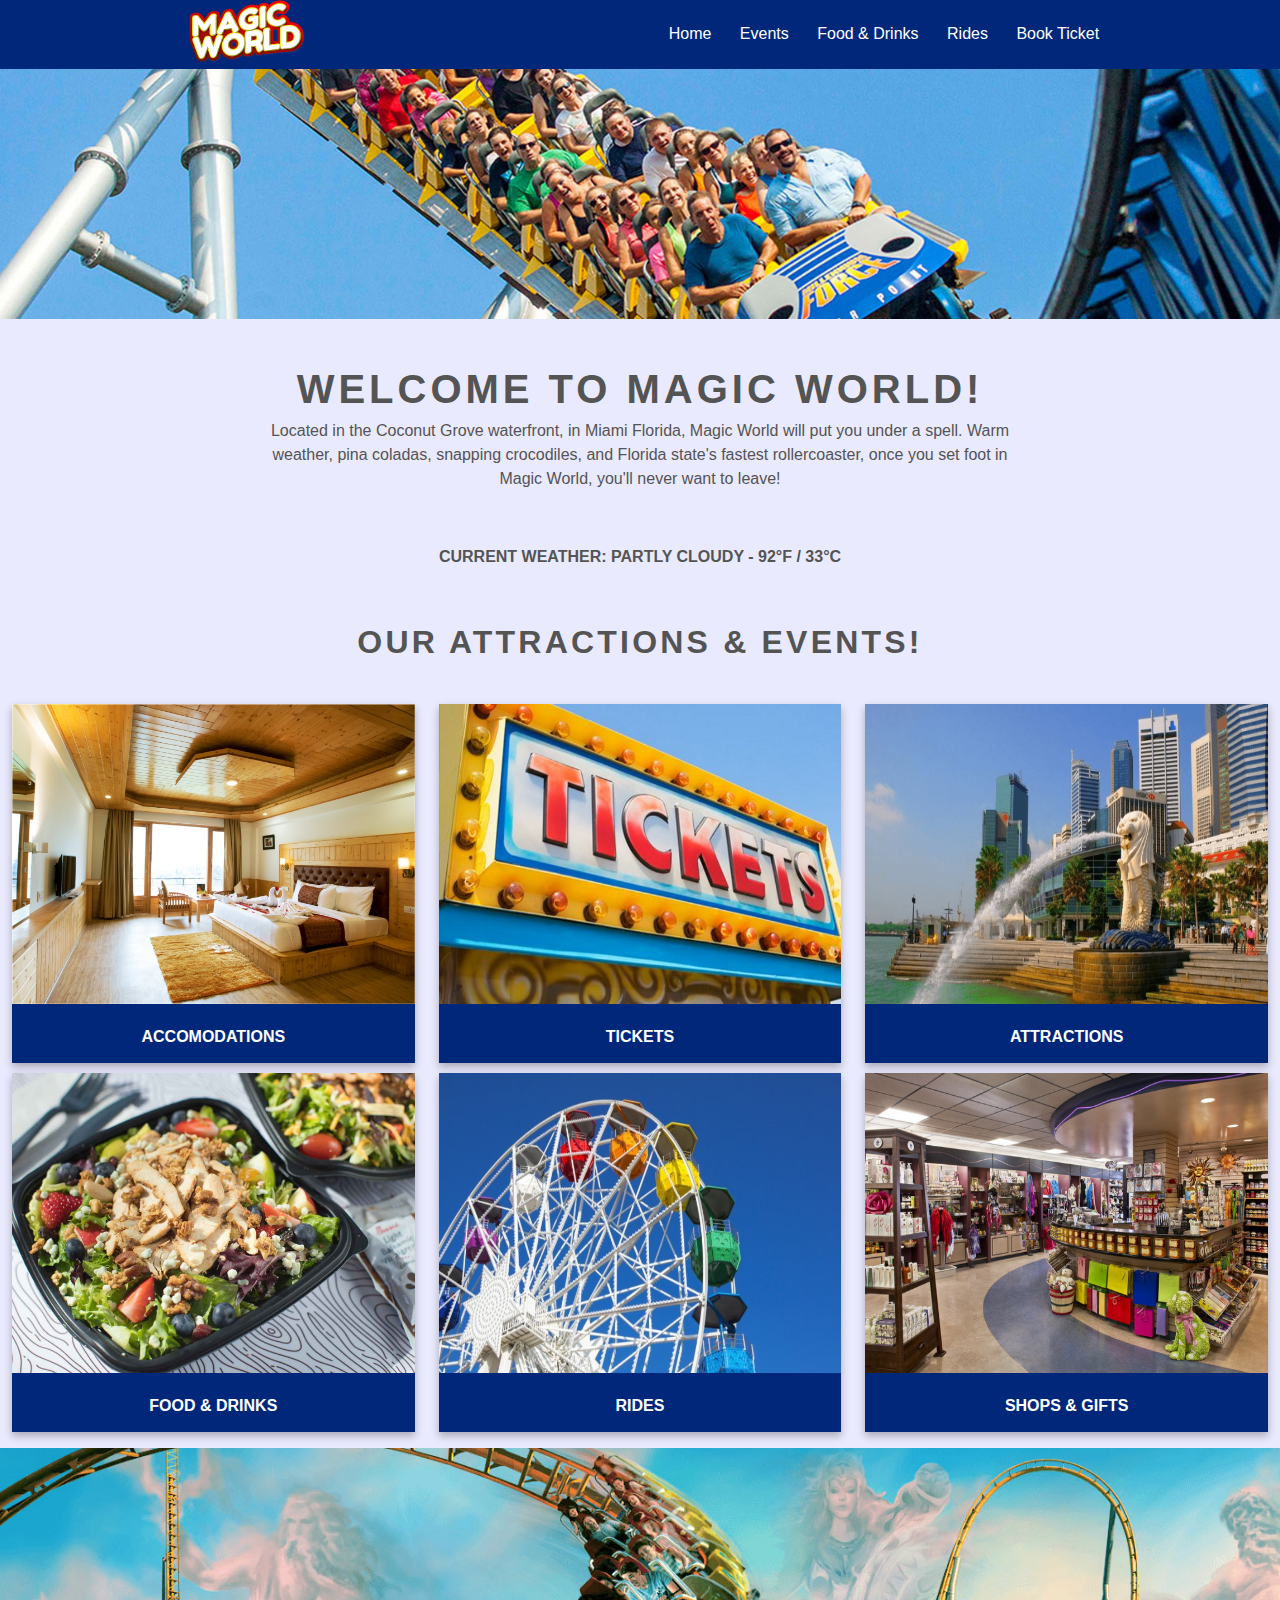
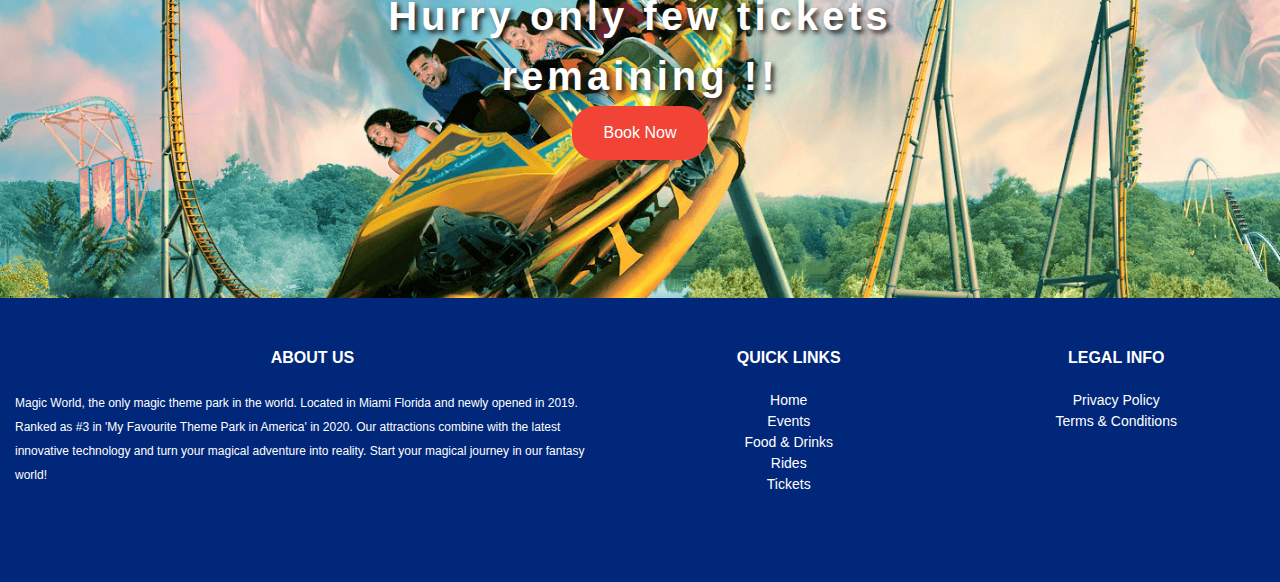
<file: index.html>
<!DOCTYPE html>
<html lang="en">

<head>
  <meta charset="UTF-8" />
  <meta name="viewport" content="width=device-width, initial-scale=1.0" />
  <meta name="description" content="Website for Theme Park - Front page" />
  <meta name="viewport" content="width=device-width, initial-scale=1.0" />
  <meta name="keywords" content="Theme Park, Family pack, Vacation" />
  <link rel="stylesheet" href="css/style.css" />
  <title>Theme Park</title>
</head>

<body>
  <header>
    <div id="header">
      <!-- theme park logo -->
      <a href="index.html"><img src="img/magic_world.png" alt="Logo" width="150" /></a>
      <div>
        <!-- links -->
        <a class="p-5" href="index.html">Home</a>
        <a class="p-5" href="events.html">Events</a>
        <a class="p-5" href="events.html#food-and-drinks">Food & Drinks</a>
        <a class="p-5" href="events.html#rides">Rides</a>
        <a class="p-5" href="booking.html">Book Ticket</a>
      </div>
    </div>
    <!-- splash image -->
    <div id="banner"></div>
  </header>
  <section>
    <!-- welcome text, includes description brief -->
    <div class="welcome-box">
      <div class="welcome-header">WELCOME TO MAGIC WORLD!</div>
      <div class="welcome-subheader">
        Located in the Coconut Grove waterfront, in Miami Florida, Magic World will put you under a spell. Warm
        weather, pina coladas, snapping crocodiles, and Florida state's fastest rollercoaster, once you set foot in
        Magic World, you'll never want to leave!
      </div>
    </div>
    <!-- weather conditions -->
    <div class="text-center text-bold py-5">Current Weather: Partly Cloudy - 92°F / 33°C</div>
  </section>
  <section>
    <!-- attractions, rides, event images and links -->
    <div class="text-center text-bold py-5">
      <h1>Our Attractions & Events!</h1>
    </div>
    <div class="d-flex-events">
      <div class="event-box">
        <img src="img/accom.jpg" alt="" class="img-fluid" />
        <div class="text-center text-bold"><a>Accomodations</a></div>
      </div>
      <div class="event-box">
        <img src="img/tickets.jpg" alt="" class="img-fluid" />
        <div class="text-center text-bold"><a href="booking.html">Tickets</a></div>
      </div>
      <div class="event-box">
        <img src="img/attractions.png" alt="" class="img-fluid" />
        <div class="text-center text-bold"><a>Attractions</a></div>
      </div>
    </div>
  </section>
  <section>
    <div class="d-flex-events py-5">
      <div class="event-box">
        <img src="img/food.jpg" alt="" class="img-fluid" />
        <div class="text-center text-bold"><a href="events.html#food-and-drinks">Food & Drinks</a></div>
      </div>
      <div class="event-box">
        <img src="img/rides.jpg" alt="" class="img-fluid" />
        <div class="text-center text-bold"><a href="events.html#rides">Rides</a></div>
      </div>
      <div class="event-box">
        <img src="img/gifts.jpg" alt="" class="img-fluid" />
        <div class="text-center text-bold"><a>Shops & Gifts</a></div>
      </div>
    </div>
  </section>

  <section>
    <!-- booking call to action -->
    <div id="booking-background">
      <div class="book-box">
        <div class="welcome-header text-booking text-drop">Hurry only few tickets remaining !!</div>
        <a href="booking.html" class="button b-red">Book Now</a>
      </div>
    </div>
  </section>
  <!-- footer section -->
  <footer id="footer-background">
    <div class="d-flex py-5">
      <div class="mx-5 flex-in-2">
        <!-- about the theme park -->
        <div class="footer-header">About Us</div>
        <span class="footer-content">
          Magic World, the only magic theme park in the world. Located in Miami Florida and newly opened in 2019.
          Ranked as #3 in 'My Favourite Theme Park in America' in 2020. Our attractions combine with the latest
          innovative technology and turn your magical adventure into reality. Start your magical journey in our
          fantasy world!
          <br /><br /><br />
        </span>
      </div>
      <div class="mx-5 flex-in-1">
        <!-- footer links -->
        <div class="footer-header">Quick Links</div>
        <ul class="footer-list">
          <li><a class="p-5" href="index.html">Home</a></li>
          <li><a class="p-5" href="events.html">Events</a></li>
          <li><a class="p-5" href="events.html#food-and-drinks">Food & Drinks</a></li>
          <li><a class="p-5" href="events.html#rides">Rides</a></li>
          <li><a class="p-5" href="booking.html">Tickets</a></li>
        </ul>
      </div>
      <div class="mx-5 flex-in-1">
        <!-- legal information -->
        <div class="footer-header">Legal Info</div>
        <ul class="footer-list">
          <li>Privacy Policy</li>
          <li>Terms & Conditions</li>
          <br /><br />
        </ul>
      </div>
    </div>
  </footer>
</body>

</html>
</file>
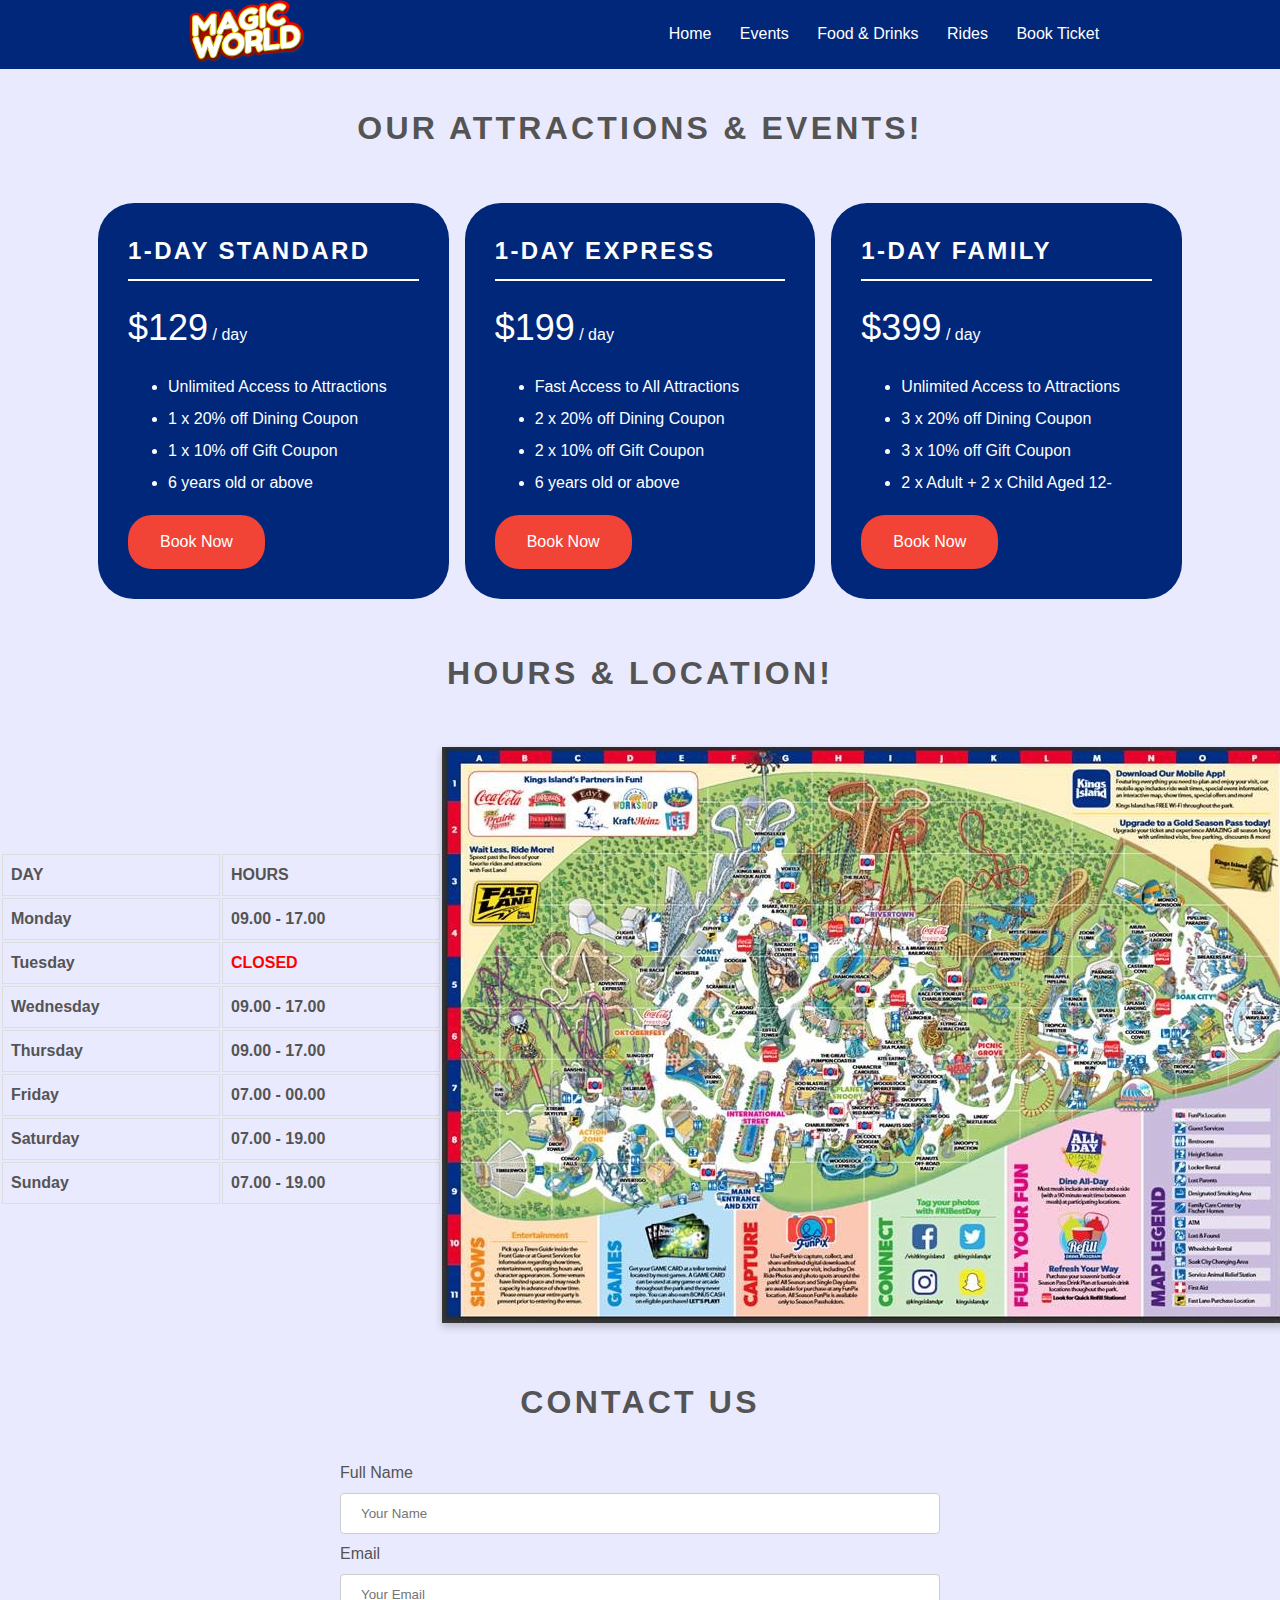
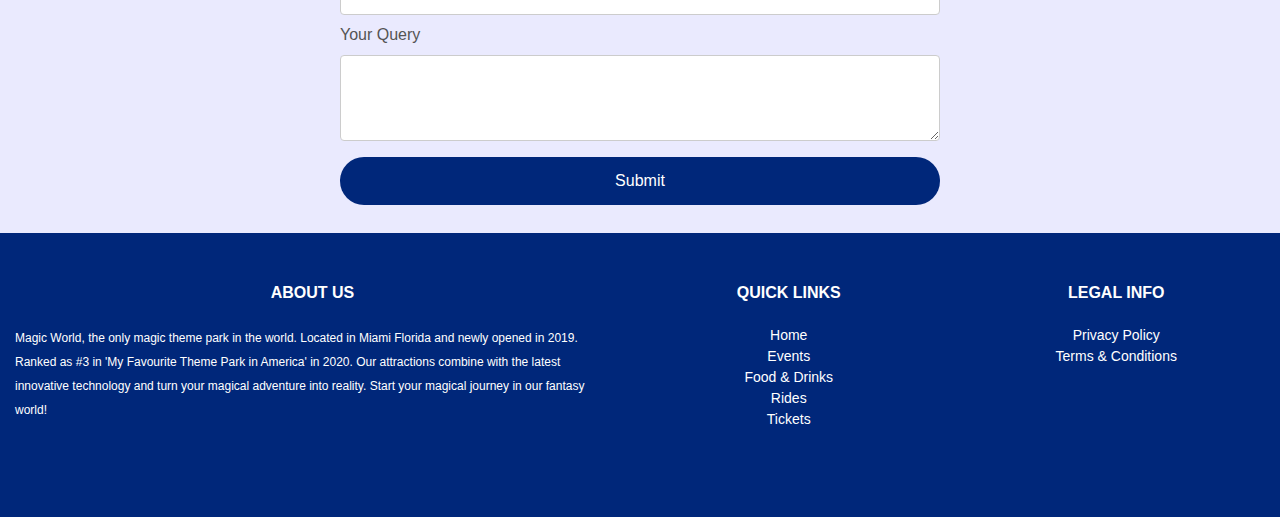
<file: booking.html>
<!DOCTYPE html>
<html lang="en">

<head>
  <meta charset="UTF-8" />
  <meta name="viewport" content="width=device-width, initial-scale=1.0" />
  <meta name="description" content="Website for Theme Park - Booking page" />
  <meta name="viewport" content="width=device-width, initial-scale=1.0" />
  <meta name="keywords" content="Theme Park, Family pack, Vacation, Booking" />
  <link rel="stylesheet" href="css/style.css" />
  <title>Booking | Theme Park</title>
</head>

<body>
  <header>
    <div id="header">
      <!-- theme park logo -->
      <a href="index.html"><img src="img/magic_world.png" alt="Logo" width="150" /></a>
      <div>
        <!-- links -->
        <a class="p-5" href="index.html">Home</a>
        <a class="p-5" href="events.html">Events</a>
        <a class="p-5" href="events.html#food-and-drinks">Food & Drinks</a>
        <a class="p-5" href="events.html#rides">Rides</a>
        <a class="p-5" href="booking.html">Book Ticket</a>
      </div>
    </div>
  </header>
  <section>
    <div class="text-center text-bold py-5">
      <!-- ticket deals and packages -->
      <h1>Our Attractions & Events!</h1>
    </div>
    <div class="pricing-box">
      <div class="pricing-plan">
        <h2>1-Day Standard</h2>
        <p><span>$129</span> / day</p>
        <ul class="price-list">
          <li>Unlimited Access to Attractions </li>
          <li>1 x 20% off Dining Coupon </li>
          <li>1 x 10% off Gift Coupon </li>
          <li>6 years old or above</li>
        </ul>
        <a href="booking.html" class="button b-red">Book Now</a>
      </div>
      <div class="pricing-plan">
        <h2>1-Day Express</h2>
        <p><span>$199</span> / day</p>
        <ul class="price-list">
          <li>Fast Access to All Attractions </li>
          <li>2 x 20% off Dining Coupon </li>
          <li>2 x 10% off Gift Coupon </li>
          <li>6 years old or above </li>
        </ul>
        <a href="booking.html" class="button b-red">Book Now</a>
      </div>
      <div class="pricing-plan">
        <h2>1-Day Family</h2>
        <p><span>$399</span> / day</p>
        <ul class="price-list">
          <li>Unlimited Access to Attractions </li>
          <li>3 x 20% off Dining Coupon </li>
          <li>3 x 10% off Gift Coupon </li>
          <li>2 x Adult + 2 x Child Aged 12- </li>
        </ul>
        <a href="booking.html" class="button b-red">Book Now</a>
      </div>
    </div>
  </section>
  <section>
    <div class="text-center text-bold py-5">
      <!-- theme park information, hours & location -->
      <h1>Hours & Location!</h1>
    </div>
    <div class="d-flex-events">
      <!-- theme park operating hours -->
      <div id="timings">
        <table>
          <thead>
            <tr>
              <th class="uppercase">Day</th>
              <th class="uppercase">Hours</th>
            </tr>
          </thead>
          <tbody>
            <tr>
              <th>Monday</th>
              <th>09.00 - 17.00</th>
            </tr>
            <tr>
              <th>Tuesday</th>
              <th class="danger">CLOSED</th>
            </tr>
            <tr>
              <th>Wednesday</th>
              <th>09.00 - 17.00</th>
            </tr>
            <tr>
              <th>Thursday</th>
              <th>09.00 - 17.00</th>
            </tr>
            <tr>
              <th>Friday</th>
              <th>07.00 - 00.00</th>
            </tr>
            <tr>
              <th>Saturday</th>
              <th>07.00 - 19.00</th>
            </tr>
            <tr>
              <th>Sunday</th>
              <th>07.00 - 19.00</th>
            </tr>
          </tbody>
        </table>
      </div>
      <div id="map">
        <!-- theme park map -->
        <div class="card">
          <img src="img/map.jpg" />
        </div>
      </div>
    </div>
  </section>

  <section>
    <!-- theme park contact form -->
    <form action="#" class="contact-form">
      <div class="text-center text-bold">
        <h1>Contact Us</h1>
      </div>
      <label for="name">Full Name</label>
      <input type="text" id="name" name="fullname" placeholder="Your Name" />

      <label for="email">Email</label>
      <input type="text" id="email" name="email" placeholder="Your Email" />

      <label for="message">Your Query</label>
      <textarea id="message" name="message" rows="4" cols="50"> </textarea>

      <input type="submit" value="Submit" class="button b-purple" />
    </form>
  </section>
  <footer id="footer-background">
    <!-- footer section -->
    <div class="d-flex py-5">
      <div class="mx-5 flex-in-2">
        <!-- about the theme park -->
        <div class="footer-header">About Us</div>
        <span class="footer-content">
          Magic World, the only magic theme park in the world. Located in Miami Florida and newly opened in 2019.
          Ranked as #3 in 'My Favourite Theme Park in America' in 2020. Our attractions combine with the latest
          innovative technology and turn your magical adventure into reality. Start your magical journey in our
          fantasy world!
          <br /><br /><br />
        </span>
      </div>
      <div class="mx-5 flex-in-1">
        <!-- footer links -->
        <div class="footer-header">Quick Links</div>
        <ul class="footer-list">
          <li><a class="p-5" href="index.html">Home</a></li>
          <li><a class="p-5" href="events.html">Events</a></li>
          <li><a class="p-5" href="events.html#food-and-drinks">Food & Drinks</a></li>
          <li><a class="p-5" href="events.html#rides">Rides</a></li>
          <li><a class="p-5" href="booking.html">Tickets</a></li>
        </ul>
      </div>
      <div class="mx-5 flex-in-1">
        <!-- legal info -->
        <div class="footer-header">Legal Info</div>
        <ul class="footer-list">
          <li>Privacy Policy</li>
          <li>Terms & Conditions</li>
          <br /><br />
        </ul>
      </div>
    </div>
  </footer>
</body>

</html>
</file>
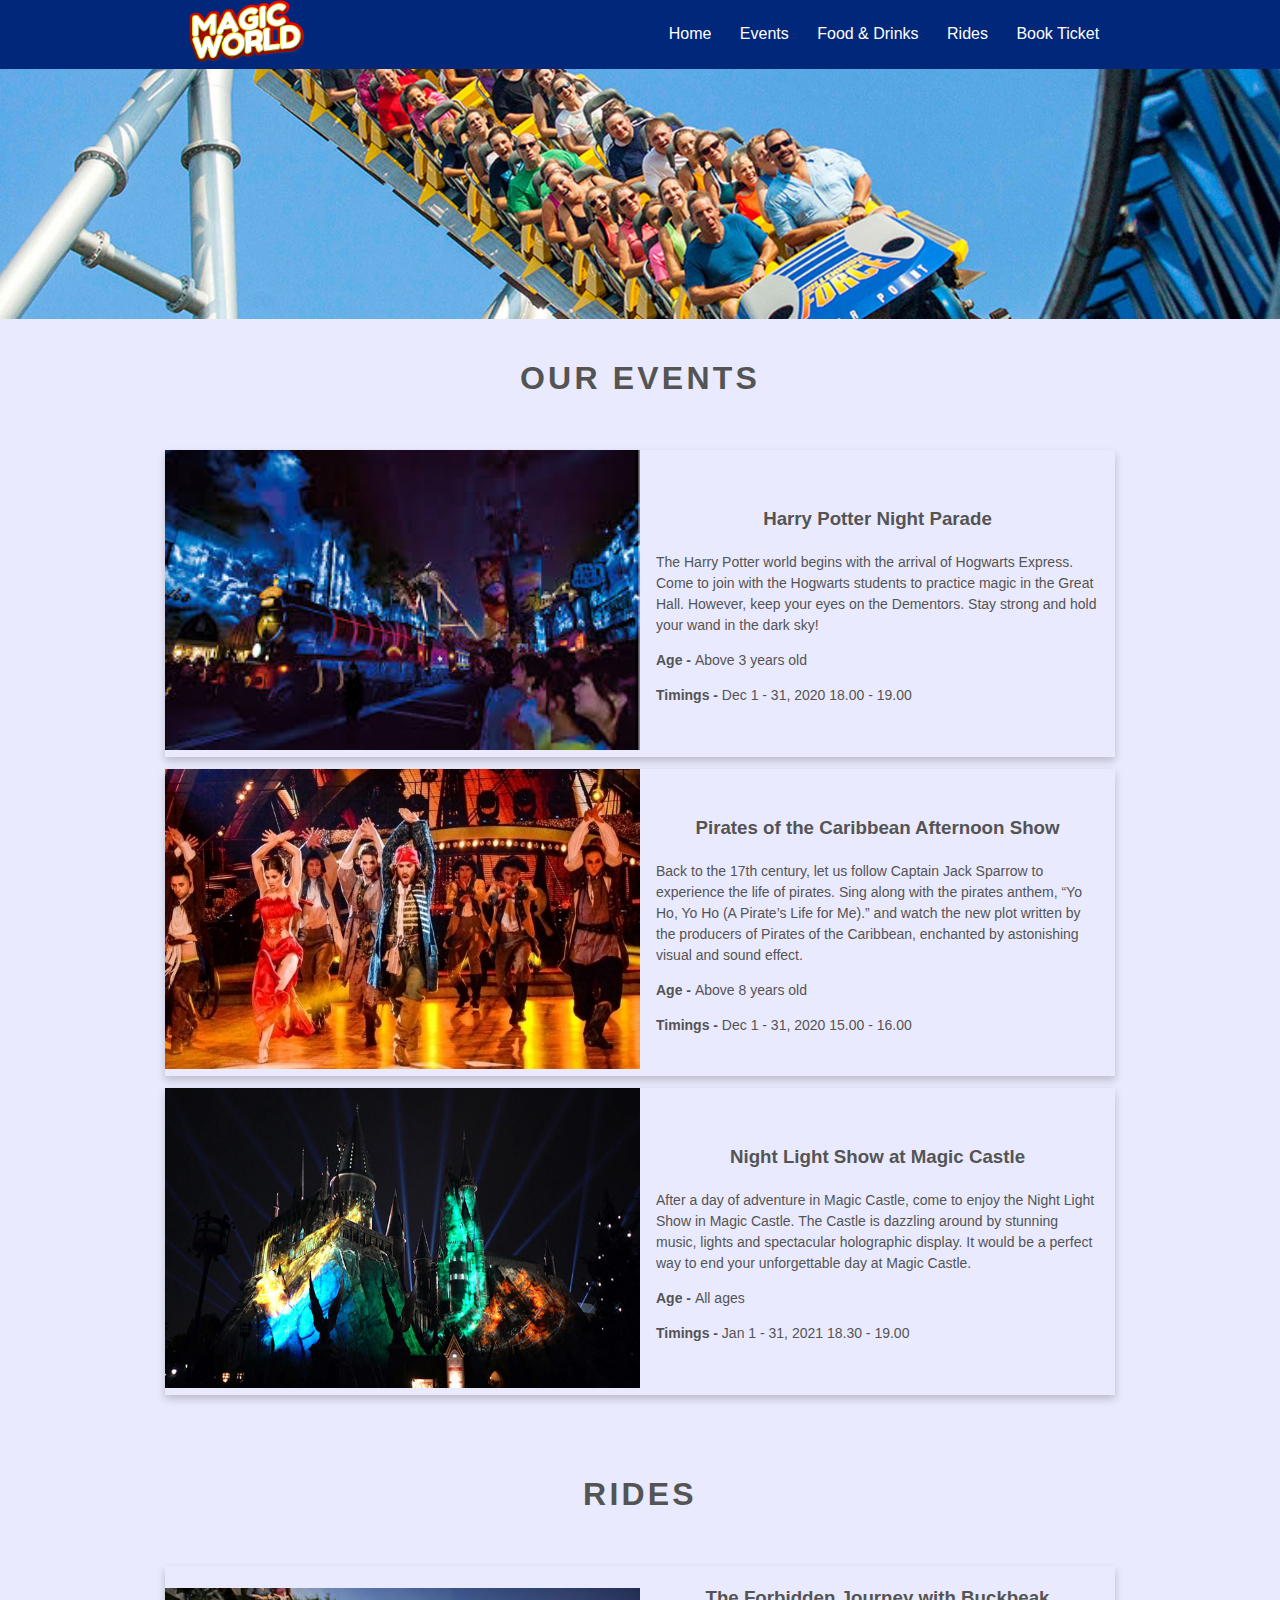
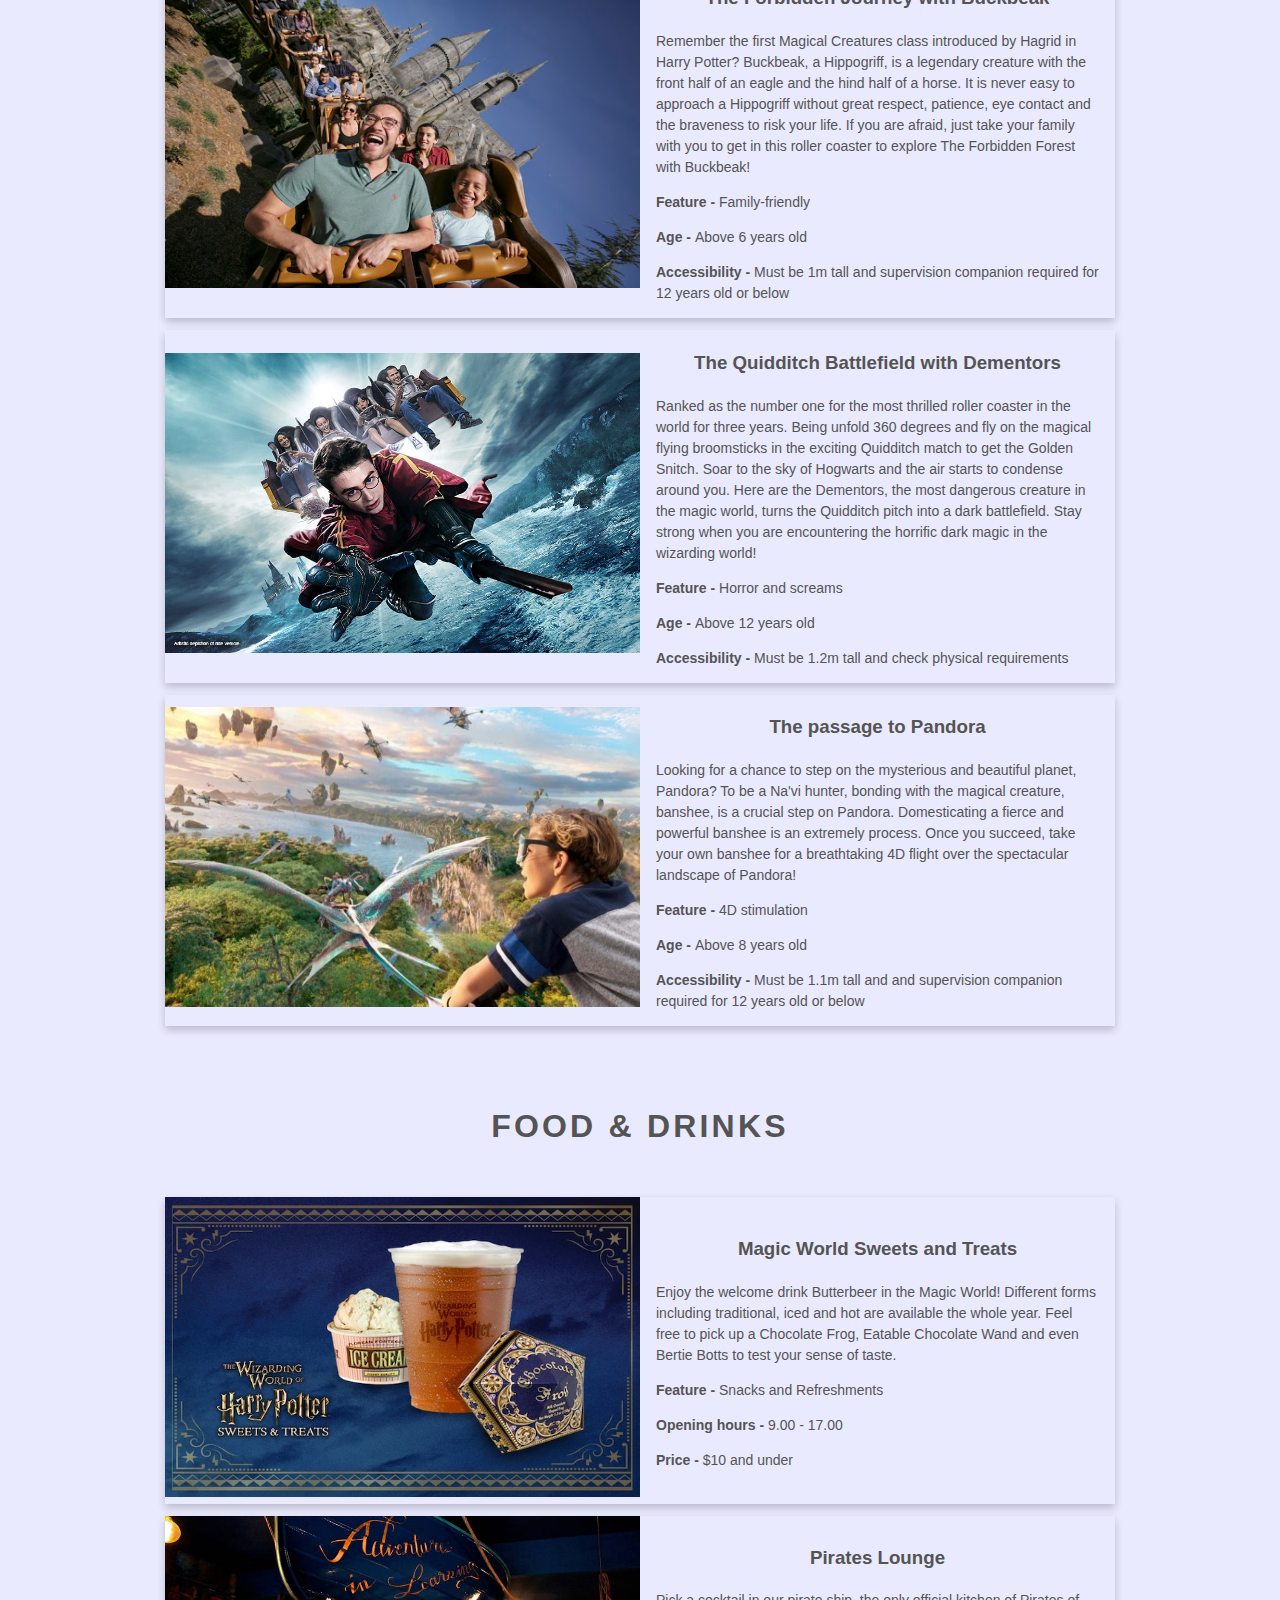
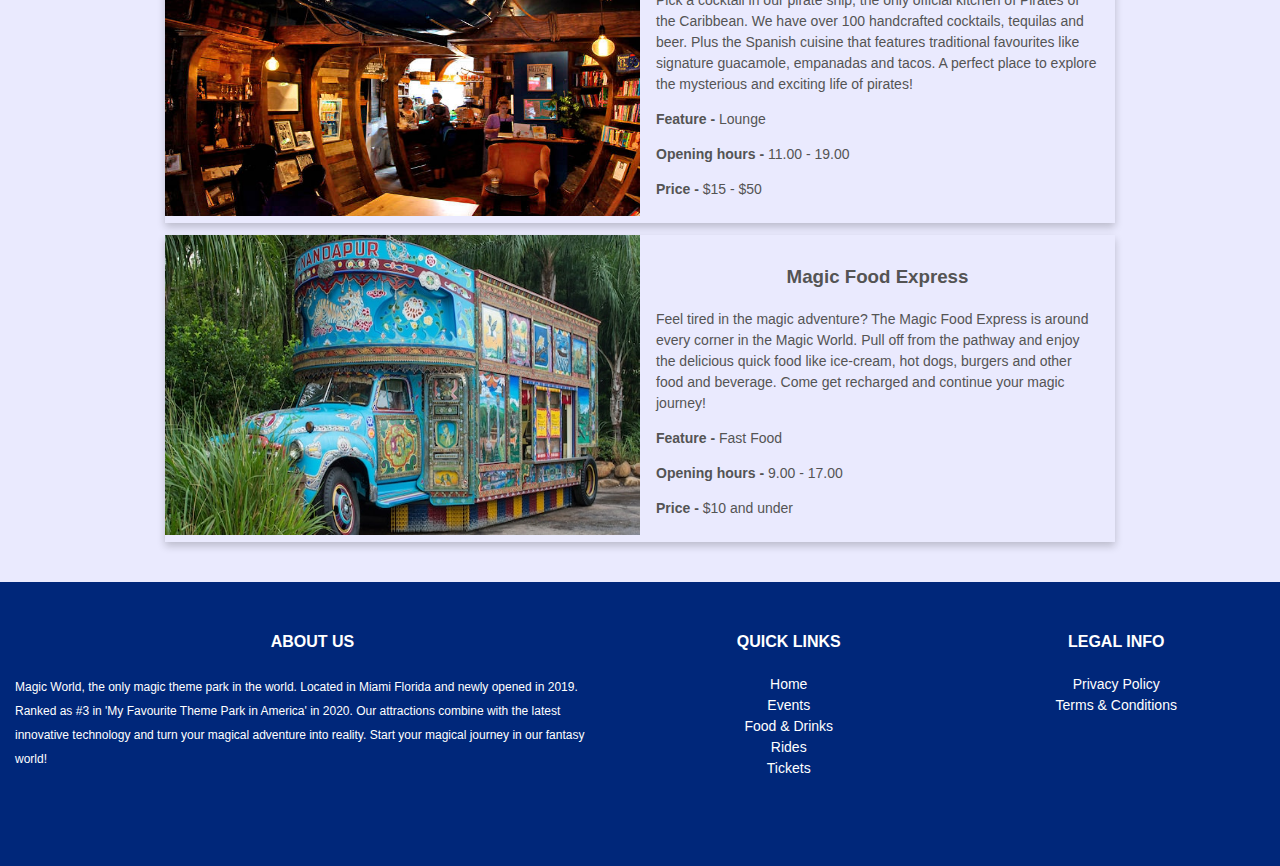
<file: events.html>
<!DOCTYPE html>
<html lang="en">

<head>
  <meta charset="UTF-8" />
  <meta name="viewport" content="width=device-width, initial-scale=1.0" />
  <meta name="description" content="Website for Theme Park - Events page" />
  <meta name="viewport" content="width=device-width, initial-scale=1.0" />
  <meta name="keywords" content="Theme Park, Family pack, Vacation, Events" />
  <link rel="stylesheet" href="css/style.css" />
  <title>Events | Theme Park</title>
</head>

<body>
  <header>
    <div id="header">
      <!-- theme park logo -->
      <a href="index.html"><img src="img/magic_world.png" alt="Logo" width="150" /></a>
      <div>
        <!-- links -->
        <a class="p-5" href="index.html">Home</a>
        <a class="p-5" href="events.html">Events</a>
        <a class="p-5" href="#food-and-drinks">Food & Drinks</a>
        <a class="p-5" href="#rides">Rides</a>
        <a class="p-5" href="booking.html">Book Ticket</a>
      </div>
    </div>
    <!-- splash image -->
    <div id="banner"></div>
  </header>

  <section id="events" class="bottom-margin">
    <!-- event listings -->
    <div class="text-center text-bold py-5">
      <h1>Our Events</h1>
    </div>

    <div class="card">
      <div class="flex-in-1"><img src="img/parade.jpg" class="img-fluid" /></div>
      <div class="flex-in-1">
        <h3 class="text-center">Harry Potter Night Parade</h3>
        <div class="card-content-right">
          <div>
            The Harry Potter world begins with the arrival of Hogwarts Express. Come to join with the Hogwarts
            students to practice magic in the Great Hall. However, keep your eyes on the Dementors. Stay strong and
            hold your wand in the dark sky!
          </div>
          <p><strong>Age - </strong> Above 3 years old</p>
          <p><strong>Timings - </strong>Dec 1 - 31, 2020 18.00 - 19.00</p>
        </div>
      </div>
    </div>

    <div class="card">
      <div class="flex-in-1">
        <img src="img/pirate.jpg" class="img-fluid" />
      </div>
      <div class="flex-in-1">
        <h3 class="text-center">Pirates of the Caribbean Afternoon Show</h3>
        <div class="card-content-right">
          <div>
            Back to the 17th century, let us follow Captain Jack Sparrow to experience the life of pirates. Sing along
            with the pirates anthem, “Yo Ho, Yo Ho (A Pirate’s Life for Me).” and watch the new plot written by the
            producers of Pirates of the Caribbean, enchanted by astonishing visual and sound effect.
          </div>
          <p><strong>Age - </strong> Above 8 years old</p>
          <p><strong>Timings - </strong>Dec 1 - 31, 2020 15.00 - 16.00</p>
        </div>
      </div>
    </div>

    <div class="card">
      <div class="flex-in-1">
        <img src="img/nighttime.jpg" class="img-fluid" />
      </div>
      <div class="flex-in-1">
        <h3 class="text-center">Night Light Show at Magic Castle</h3>
        <div class="card-content-right">
          <div>
            After a day of adventure in Magic Castle, come to enjoy the Night Light Show in Magic Castle. The Castle
            is dazzling around by stunning music, lights and spectacular holographic display. It would be a perfect
            way to end your unforgettable day at Magic Castle.
          </div>
          <p><strong>Age - </strong> All ages</p>
          <p><strong>Timings - </strong>Jan 1 - 31, 2021 18.30 - 19.00</p>
        </div>
      </div>
    </div>
  </section>

  <section id="rides" class="bottom-margin">
    <div class="text-center text-bold py-5">
      <h1>Rides</h1>
    </div>

    <div class="card">
      <div class="flex-in-1"><img src="img/hippogriff.jpg" class="img-fluid" /></div>
      <div class="flex-in-1">
        <h3 class="text-center">The Forbidden Journey with Buckbeak</h3>
        <div class="card-content-right">
          <div>
            Remember the first Magical Creatures class introduced by Hagrid in Harry Potter? Buckbeak, a Hippogriff, is
            a legendary creature with the front half of an eagle and the hind half of a horse.
            It is never easy to approach a Hippogriff without great respect, patience, eye contact and the braveness to
            risk your life. If you are afraid, just take your family with you to get in this roller coaster to explore
            The Forbidden Forest with Buckbeak!
          </div>
          <p><strong>Feature - </strong> Family-friendly </p>
          <p><strong>Age - </strong> Above 6 years old </p>
          <p><strong>Accessibility - </strong> Must be 1m tall and supervision companion required for 12 years old or
            below </p>
        </div>
      </div>
    </div>

    <div class="card">
      <div class="flex-in-1"><img src="img/quidditch.jpg" class="img-fluid" /></div>
      <div class="flex-in-1">
        <h3 class="text-center">The Quidditch Battlefield with Dementors</h3>
        <div class="card-content-right">
          <div>
            Ranked as the number one for the most thrilled roller coaster in the world for three years. Being unfold 360
            degrees and fly on the magical flying broomsticks in the exciting Quidditch match to get the Golden Snitch.
            Soar to the sky of Hogwarts and the air starts to condense around you.
            Here are the Dementors, the most dangerous creature in the magic world, turns the Quidditch pitch into a
            dark battlefield. Stay strong when you are encountering the horrific dark magic in the wizarding world!
          </div>
          <p><strong>Feature - </strong> Horror and screams </p>
          <p><strong>Age - </strong> Above 12 years old </p>
          <p><strong>Accessibility - </strong> Must be 1.2m tall and check physical requirements </p>
        </div>
      </div>
    </div>
    <div class="card">
      <div class="flex-in-1"><img src="img/avatar.jpg" class="img-fluid" /></div>
      <div class="flex-in-1">
        <h3 class="text-center">The passage to Pandora </h3>
        <div class="card-content-right">
          <div>
            Looking for a chance to step on the mysterious and beautiful planet, Pandora? To be a Na'vi hunter, bonding
            with the magical creature, banshee, is a crucial step on Pandora.
            Domesticating a fierce and powerful banshee is an extremely process. Once you succeed, take your own banshee
            for a breathtaking 4D flight over the spectacular landscape of Pandora!
          </div>
          <p><strong>Feature - </strong> 4D stimulation </p>
          <p><strong>Age - </strong> Above 8 years old</p>
          <p><strong>Accessibility - </strong> Must be 1.1m tall and and supervision companion required for 12 years old
            or below </p>
        </div>
      </div>
    </div>
  </section>


  <section id="food-and-drinks" class="bottom-margin">
    <!-- food and drink listings -->
    <div class="text-center text-bold py-5">
      <h1>Food & Drinks</h1>
    </div>

    <div class="card">
      <div class="flex-in-1"><img src="img/butterbeer.jpg" class="img-fluid" /></div>
      <div class="flex-in-1">
        <h3 class="text-center"> Magic World Sweets and Treats</h3>
        <div class="card-content-right">
          <div>
            Enjoy the welcome drink Butterbeer in the Magic World! Different forms including traditional, iced and hot
            are available the whole year. Feel free to pick up a Chocolate Frog, Eatable Chocolate Wand and even Bertie
            Botts to test your sense of taste.
          </div>
          <p><strong>Feature - </strong> Snacks and Refreshments </p>
          <p><strong>Opening hours - </strong> 9.00 - 17.00 </p>
          <p><strong>Price - </strong> $10 and under </p>
        </div>
      </div>
    </div>
    <div class="card">
      <div class="flex-in-1"><img src="img/bar.jpg" class="img-fluid" /></div>
      <div class="flex-in-1">
        <h3 class="text-center">Pirates Lounge </h3>
        <div class="card-content-right">
          <div>
            Pick a cocktail in our pirate ship, the only official kitchen of Pirates of the Caribbean. We have over 100
            handcrafted cocktails, tequilas and beer. Plus the Spanish cuisine that features traditional favourites like
            signature guacamole, empanadas and tacos.
            A perfect place to explore the mysterious and exciting life of pirates!
          </div>
          <p><strong>Feature - </strong> Lounge </p>
          <p><strong>Opening hours - </strong> 11.00 - 19.00 </p>
          <p><strong>Price - </strong> $15 - $50 </p>
        </div>
      </div>
    </div>

    <div class="card">
      <div class="flex-in-1"><img src="img/truck.jpg" class="img-fluid" /></div>
      <div class="flex-in-1">
        <h3 class="text-center"> Magic Food Express </h3>
        <div class="card-content-right">
          <div>
            Feel tired in the magic adventure? The Magic Food Express is around every corner in the Magic World. Pull
            off from the pathway and enjoy the delicious quick food like ice-cream, hot dogs, burgers and other food and
            beverage.
            Come get recharged and continue your magic journey!
          </div>
          <p><strong>Feature - </strong> Fast Food </p>
          <p><strong>Opening hours - </strong> 9.00 - 17.00 </p>
          <p><strong>Price - </strong> $10 and under </p>
        </div>
      </div>
    </div>
  </section>

  <footer id="footer-background">
    <!-- footer section -->
    <div class="d-flex py-5">
      <div class="mx-5 flex-in-2">
        <!-- about the theme park -->
        <div class="footer-header">About Us</div>
        <span class="footer-content">
          Magic World, the only magic theme park in the world. Located in Miami Florida and newly opened in 2019.
          Ranked as #3 in 'My Favourite Theme Park in America' in 2020. Our attractions combine with the latest
          innovative technology and turn your magical adventure into reality. Start your magical journey in our
          fantasy world!
          <br /><br /><br />
        </span>
      </div>
      <div class="mx-5 flex-in-1">
        <!-- footer links -->
        <div class="footer-header">Quick Links</div>
        <ul class="footer-list">
          <li><a class="p-5" href="index.html">Home</a></li>
          <li><a class="p-5" href="events.html">Events</a></li>
          <li><a class="p-5" href="#food-and-drinks">Food & Drinks</a></li>
          <li><a class="p-5" href="#rides">Rides</a></li>
          <li><a class="p-5" href="booking.html">Tickets</a></li>
        </ul>
      </div>
      <div class="mx-5 flex-in-1">
        <!-- legal info -->
        <div class="footer-header">Legal Info</div>
        <ul class="footer-list">
          <li>Privacy Policy</li>
          <li>Terms & Conditions</li>
          <br /><br />
        </ul>
      </div>
    </div>
  </footer>
</body>

</html>
</file>
<file: css/style.css>
a {
  text-decoration: none;
  color: #fff;
  transition: 0.3s;
}

a:hover {
  color: #f14336;
}

body {
  background: #eaeafe;
  color: #545454;
  font-family: 'Helvetica Neue', Helvetica, Arial, sans-serif;
  font-size: 16px;
  line-height: 1.5;
  margin: 0 auto;
}

#header {
  display: flex;
  align-items: center;
  justify-content: space-around;
  background: #00277a;
}

.p-5 {
  padding-left: 12px;
  padding-right: 12px;
}

#corousal {
  width: 100%;
  display: flex;
  overflow-x: hidden;
}

.d-flex {
  display: flex;
  justify-content: space-between;
}

.d-flex-events {
  display: flex;
  justify-content: space-around;
  margin-top: 2px;
  align-items: center;
}

.d-flex-plan {
  display: flex;
  justify-content: space-around;
  margin-top: 2px;
  align-items: center;
}

.img-fluid {
  width: 100%;
  height: 300px;
}

.mx-5 {
  margin-left: 15px;
  margin-right: 15px;
}

.py-5 {
  padding-top: 8px;
  padding-bottom: 8px;
}

.text-center {
  text-align: center;
}

.text-right {
  text-align: right;
}

.text-booking {
  color: white;
}

.text-bold {
  font-weight: 600;
  text-transform: uppercase;
  padding: 14px 0 14px 0;
}

.text-drop {
  text-shadow: 3px 3px 5px #1e1e1e;
}

#banner {
  background: url(../img/rc_big.jpg);
  height: 250px;
  background-position: center;
  background-repeat: no-repeat;
  background-size: cover;
  position: relative;
}

.event-box {
  flex-grow: 1;
  flex-basis: 0;
  margin: 0 12px 0 12px;
  background-color: #00277a;
  box-shadow: 0 4px 8px 0 rgba(0, 0, 0, 0.281);
  transition: 0.3s;
}

.event-box:hover {
  box-shadow: 0 8px 16px 0 rgba(0, 0, 0, 0.2);
}

h1 {
  letter-spacing: 0.1em;
  /* font-size: 30px; */
}

.welcome-box {
  display: flex;
  flex-direction: column;
  align-items: center;
  margin-top: 40px;
  margin-bottom: 40px;
}
.welcome-header {
  font-size: 40px;
  font-weight: bold;
  letter-spacing: 0.1em;
}

.welcome-subheader {
  width: 60%;
  text-align: center;
}

#booking-background {
  background: url(../img/booking2.jpg);
  height: 450px;
  margin-top: 8px;
  background-position: center;
  background-repeat: no-repeat;
  background-size: cover;
  position: relative;
}

.book-box {
  position: absolute;
  top: 50%;
  left: 50%;
  text-align: center;
  transform: translate(-50%, -50%);
}

.button {
  border: none;
  color: #fff;
  padding: 15px 32px;
  text-align: center;
  text-decoration: none;
  display: inline-block;
  font-size: 16px;
  border-radius: 24px;
  transition: 0.3s;
  cursor: pointer;
}

.b-purple {
  background-color: #00277a;
}

.b-purple:hover {
  background-color: #343aa0;
}

.b-green {
  background-color: green;
}

.b-red {
  background-color: #f14336;
}

.b-red:hover {
  background-color: #fff;
  color: #000;
}

#footer-background {
  background-color: #00277a;
  padding-top: 40px;
  padding-bottom: 40px;
  color: #fff;
}

.footer-header {
  font-weight: 600;
  text-transform: uppercase;
  text-align: center;
  margin-bottom: 20px;
}

.footer-content {
  text-align: center;
  font-size: 12px;
}

.footer-list {
  list-style-type: none;
  text-align: center;
  padding-left: 0;
}

.footer-list > li {
  font-size: 14px;
}

.flex-in-1 {
  flex: 1;
}

.flex-in-2 {
  flex: 2;
}

.plan-header {
  font-size: 28px;
  margin: 12px 0 12px 0;
}

.pricing-box {
  display: flex;
  justify-content: space-between;
  max-width: 1100px;
  margin: auto;
}

.pricing-plan {
  flex: 1;
  background-color: #00277a;
  margin: 15px 8px;
  padding: 30px;
  border-radius: 36px;
  color: #fff;
  min-width: 180px;
}

.pricing-plan h2 {
  margin-top: 0;
  padding-bottom: 10px;
  text-transform: uppercase;
  letter-spacing: 0.1em;
  border-bottom: 2px solid #fff;
}

.pricing-plan p {
  margin-top: 0;
}
.pricing-plan span {
  font-size: 36px;
}

.price-list {
  line-height: 2em;
}

.pricing-plan a:hover {
  background-color: #fff;
  color: #212121 !important;
}

.contact-form {
  max-width: 600px;
  margin: auto;
  display: flex;
  flex-direction: column;
  padding: 20px 0 20px 0;
}

input,
textarea {
  width: 100%;
  padding: 12px 20px;
  margin: 8px 0;
  border: 1px solid #ccc;
  border-radius: 4px;
  box-sizing: border-box;
}

.card {
  box-shadow: 0 4px 8px 0 rgba(0, 0, 0, 0.2);
  transition: 0.3s;
  display: flex;
  max-width: 950px;
  margin: auto;
  justify-content: space-around;
  align-items: center;
  margin-top: 12px;
}

.card:hover {
  box-shadow: 0 8px 16px 0 rgba(0, 0, 0, 0.2);
}

.card-content-right {
  margin-left: 16px;
  margin-right: 16px;
  text-align: left;
  font-size: 14px;
}

.bottom-margin {
  margin-bottom: 40px;
}

td,
th {
  border: 1px solid #dddddd;
  text-align: left;
  min-width: 200px;
  padding: 8px;
}

.danger {
  color: red;
}

.uppercase {
  text-transform: uppercase;
}

/* Responsive layout - media queries */
@media (max-width: 900px) {
  .d-flex-events {
    flex-direction: column;
  }
}

@media (max-width: 900px) {
  .welcome-header {
    font-size: 28px !important;
  }
}

@media (max-width: 640px) {
  .card {
    flex-direction: column;
    align-items: stretch;
  }
}

@media (max-width: 640px) {
  .pricing-box {
    flex-direction: column;
    align-items: center;
  }
}
</file>
